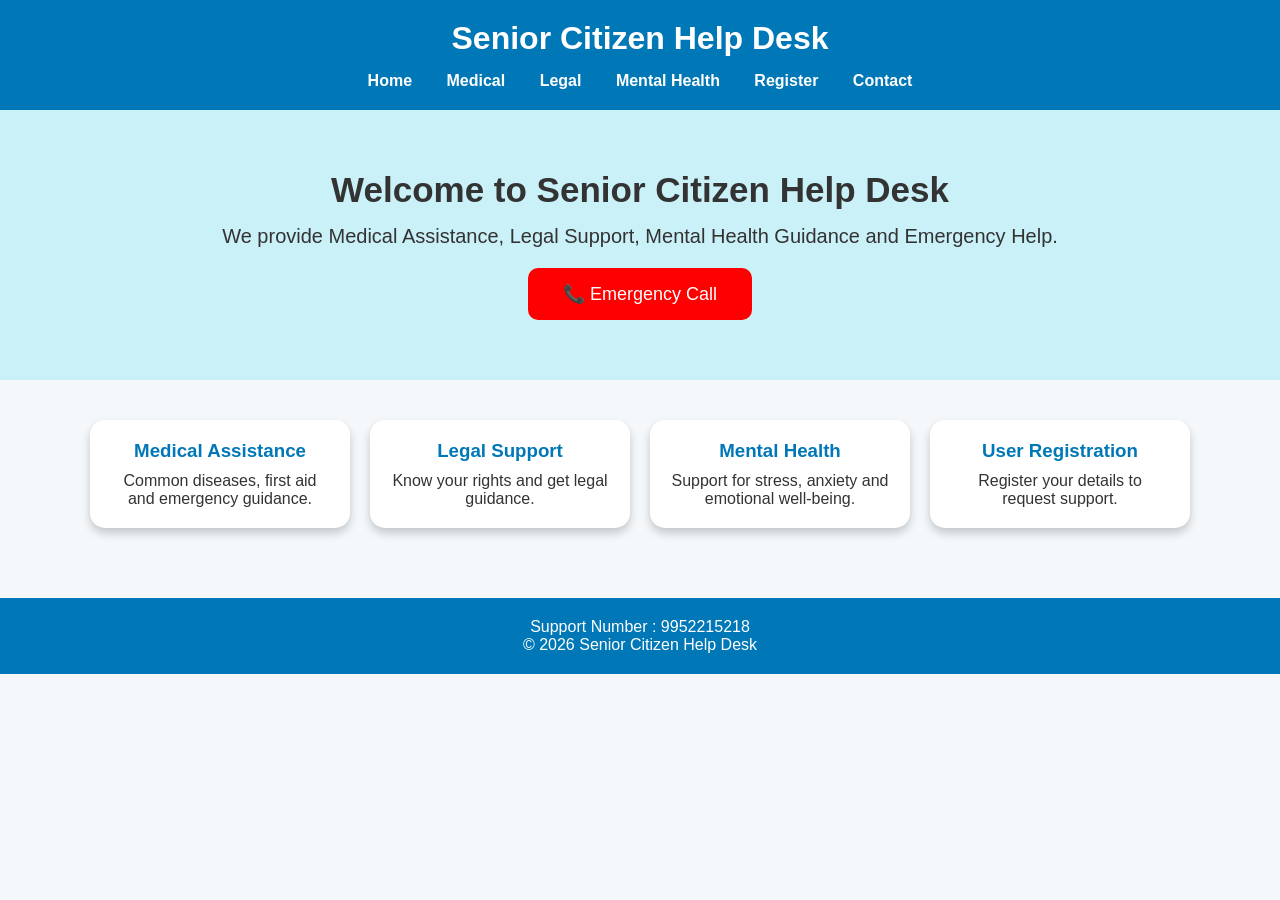
<file: Senior citizenship/index.html>
<!DOCTYPE html>
<html lang="en">
<head>
<meta charset="UTF-8">
<meta name="viewport" content="width=device-width, initial-scale=1.0">
<title>Senior Citizen Help Desk</title>
<link rel="stylesheet" href="style.css">
</head>

<body>

<header>
    <h1>Senior Citizen Help Desk</h1>

    <nav>
        <a href="index.html">Home</a>
        <a href="medical.html">Medical</a>
        <a href="legal.html">Legal</a>
        <a href="mental.html">Mental Health</a>
        <a href="register.html">Register</a>
        <a href="contact.html">Contact</a>
    </nav>
</header>

<section class="hero">
    <h2>Welcome to Senior Citizen Help Desk</h2>

    <p>
        We provide Medical Assistance, Legal Support,
        Mental Health Guidance and Emergency Help.
    </p>

   <button onclick="emergencyCall()">
📞 Emergency Call
</button>
    
</section>

<section class="services">

<div class="card">
<h3>Medical Assistance</h3>
<p>Common diseases, first aid and emergency guidance.</p>
</div>

<div class="card">
<h3>Legal Support</h3>
<p>Know your rights and get legal guidance.</p>
</div>

<div class="card">
<h3>Mental Health</h3>
<p>Support for stress, anxiety and emotional well-being.</p>
</div>

<div class="card">
<h3>User Registration</h3>
<p>Register your details to request support.</p>
</div>

</section>

<footer>
<p>Support Number : 9952215218</p>
<p>© 2026 Senior Citizen Help Desk</p>
</footer>

</body>
</html>
</file>
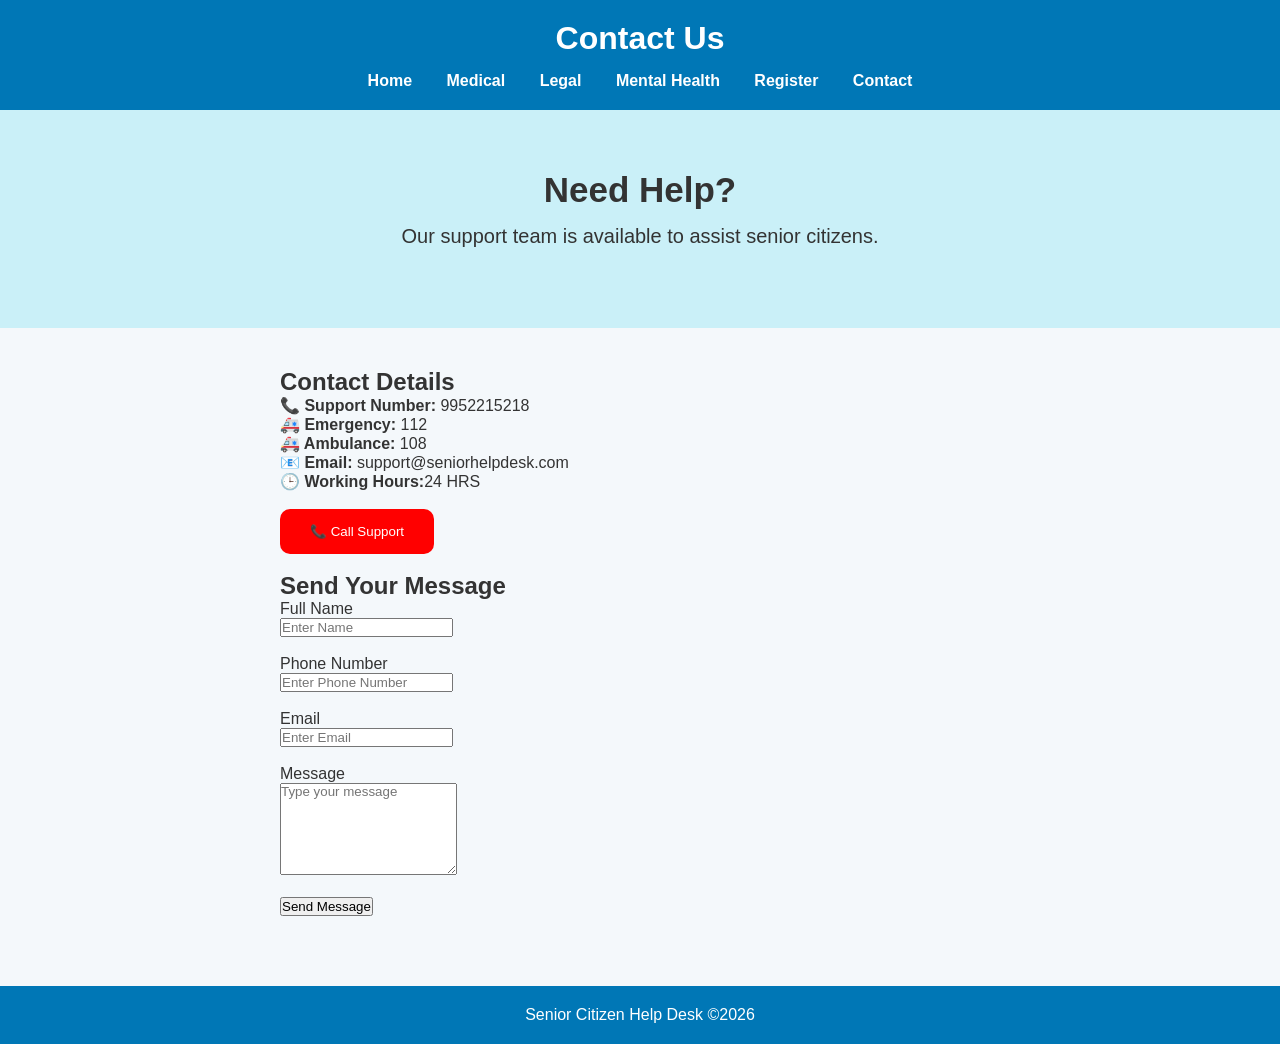
<file: Senior citizenship/contact.html>
<!DOCTYPE html>
<html lang="en">
<head>
<meta charset="UTF-8">
<meta name="viewport" content="width=device-width, initial-scale=1.0">
<title>Contact Us</title>
<link rel="stylesheet" href="style.css">
</head>

<body>

<header>

<h1>Contact Us</h1>

<nav>
<a href="index.html">Home</a>
<a href="medical.html">Medical</a>
<a href="legal.html">Legal</a>
<a href="mental.html">Mental Health</a>
<a href="register.html">Register</a>
<a href="contact.html">Contact</a>
</nav>

</header>

<section class="hero">

<h2>Need Help?</h2>

<p>Our support team is available to assist senior citizens.</p>

</section>

<section style="max-width:800px; margin:auto; padding:40px;">

<h2>Contact Details</h2>

<p><b>📞 Support Number:</b> 9952215218</p>

<p><b>🚑 Emergency:</b> 112</p>

<p><b>🚑 Ambulance:</b> 108</p>

<p><b>📧 Email:</b> support@seniorhelpdesk.com</p>

<p><b>🕒 Working Hours:</b>24 HRS</p>

<br>

<a href="tel:+919952215218">
<button style="padding:15px 30px;background:red;color:white;border:none;border-radius:10px;">
📞 Call Support
</button>
</a>

<br><br>

<h2>Send Your Message</h2>

<form>

<label>Full Name</label><br>
<input type="text" placeholder="Enter Name" required><br><br>

<label>Phone Number</label><br>
<input type="tel" placeholder="Enter Phone Number" required><br><br>

<label>Email</label><br>
<input type="email" placeholder="Enter Email"><br><br>

<label>Message</label><br>
<textarea rows="6" placeholder="Type your message"></textarea><br><br>

<button type="submit">Send Message</button>

</form>

</section>

<footer>

<p>Senior Citizen Help Desk ©2026</p>

</footer>
<script>
document.querySelector("form").addEventListener("submit", async function(e) {
    e.preventDefault();

    const formData = new FormData(this);

    const data = {
        fullName: formData.get("fullName"),
        phone: formData.get("phone"),
        email: formData.get("email"),
        message: formData.get("message")
    };

    try {
        const response = await fetch(
            "http://localhost:5000/api/contact",
            {
                method: "POST",
                headers: {
                    "Content-Type": "application/json"
                },
                body: JSON.stringify(data)
            }
        );

        const result = await response.json();

        if (result.success) {
            alert("Message sent successfully!");
            this.reset();
        } else {
            alert(result.message);
        }

    } catch (error) {
        console.error(error);
        alert("Cannot connect to server.");
    }
});
</script>
</body>
</html>
</file>
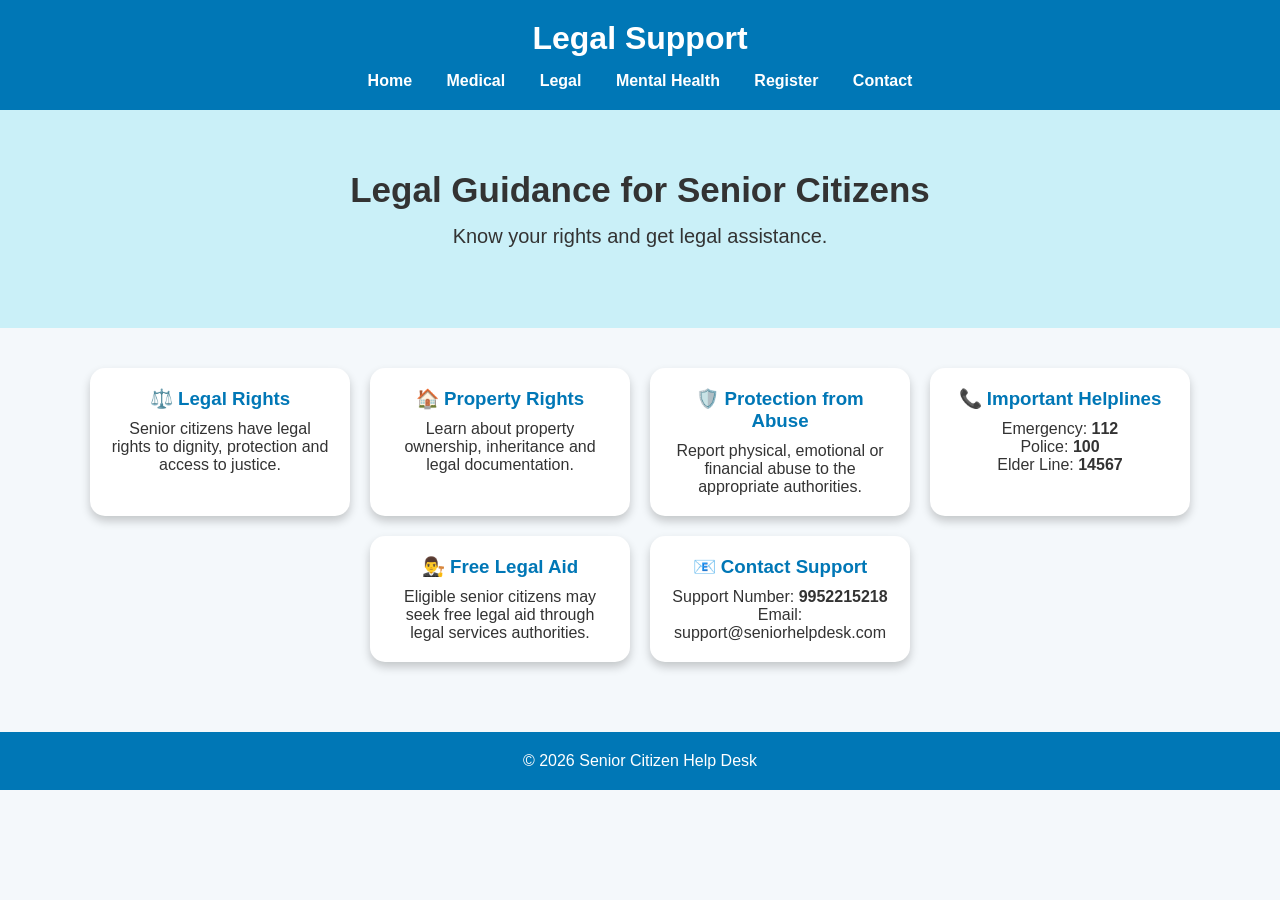
<file: Senior citizenship/legal.html>
<!DOCTYPE html>
<html lang="en">
<head>
<meta charset="UTF-8">
<meta name="viewport" content="width=device-width, initial-scale=1.0">
<title>Legal Support</title>
<link rel="stylesheet" href="style.css">
</head>

<body>

<header>
<h1>Legal Support</h1>

<nav>
<a href="index.html">Home</a>
<a href="medical.html">Medical</a>
<a href="legal.html">Legal</a>
<a href="mental.html">Mental Health</a>
<a href="register.html">Register</a>
<a href="contact.html">Contact</a>
</nav>

</header>

<section class="hero">
<h2>Legal Guidance for Senior Citizens</h2>
<p>Know your rights and get legal assistance.</p>
</section>

<section class="services">

<div class="card">
<h3>⚖️ Legal Rights</h3>
<p>Senior citizens have legal rights to dignity, protection and access to justice.</p>
</div>

<div class="card">
<h3>🏠 Property Rights</h3>
<p>Learn about property ownership, inheritance and legal documentation.</p>
</div>

<div class="card">
<h3>🛡️ Protection from Abuse</h3>
<p>Report physical, emotional or financial abuse to the appropriate authorities.</p>
</div>

<div class="card">
<h3>📞 Important Helplines</h3>
<p>Emergency: <b>112</b></p>
<p>Police: <b>100</b></p>
<p>Elder Line: <b>14567</b></p>
</div>

<div class="card">
<h3>👨‍⚖️ Free Legal Aid</h3>
<p>Eligible senior citizens may seek free legal aid through legal services authorities.</p>
</div>

<div class="card">
<h3>📧 Contact Support</h3>
<p>Support Number: <b>9952215218</b></p>
<p>Email: support@seniorhelpdesk.com</p>
</div>

</section>

<footer>
<p>© 2026 Senior Citizen Help Desk</p>
</footer>

</body>
</html>
</file>
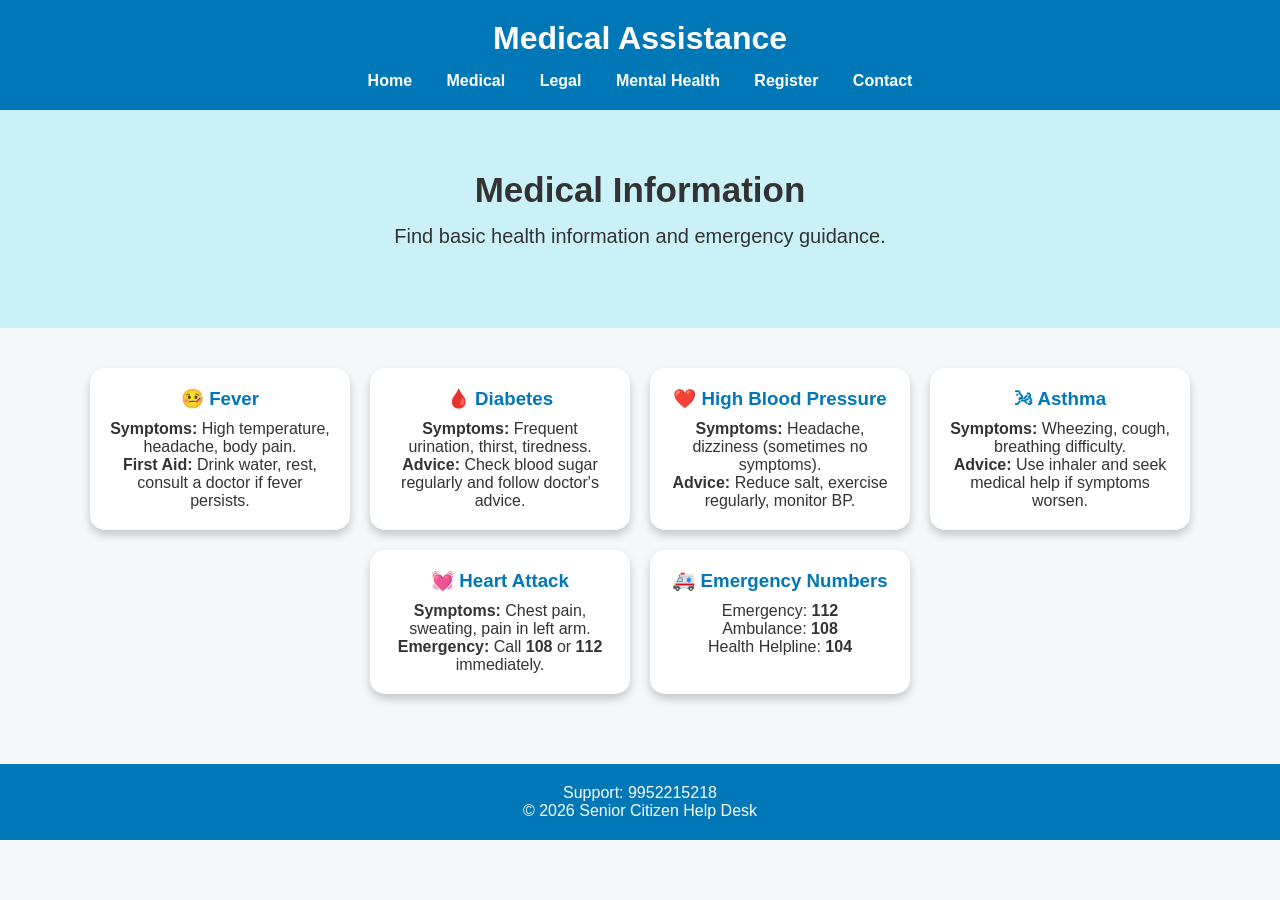
<file: Senior citizenship/medical.html>
<!DOCTYPE html>
<html lang="en">
<head>
<meta charset="UTF-8">
<meta name="viewport" content="width=device-width, initial-scale=1.0">
<title>Medical Assistance</title>
<link rel="stylesheet" href="style.css">
</head>

<body>

<header>
<h1>Medical Assistance</h1>

<nav>
<a href="index.html">Home</a>
<a href="medical.html">Medical</a>
<a href="legal.html">Legal</a>
<a href="mental.html">Mental Health</a>
<a href="register.html">Register</a>
<a href="contact.html">Contact</a>
</nav>

</header>

<section class="hero">
<h2>Medical Information</h2>
<p>Find basic health information and emergency guidance.</p>
</section>

<section class="services">

<div class="card">
<h3>🤒 Fever</h3>
<p><b>Symptoms:</b> High temperature, headache, body pain.</p>
<p><b>First Aid:</b> Drink water, rest, consult a doctor if fever persists.</p>
</div>

<div class="card">
<h3>🩸 Diabetes</h3>
<p><b>Symptoms:</b> Frequent urination, thirst, tiredness.</p>
<p><b>Advice:</b> Check blood sugar regularly and follow doctor's advice.</p>
</div>

<div class="card">
<h3>❤️ High Blood Pressure</h3>
<p><b>Symptoms:</b> Headache, dizziness (sometimes no symptoms).</p>
<p><b>Advice:</b> Reduce salt, exercise regularly, monitor BP.</p>
</div>

<div class="card">
<h3>🌬 Asthma</h3>
<p><b>Symptoms:</b> Wheezing, cough, breathing difficulty.</p>
<p><b>Advice:</b> Use inhaler and seek medical help if symptoms worsen.</p>
</div>

<div class="card">
<h3>💓 Heart Attack</h3>
<p><b>Symptoms:</b> Chest pain, sweating, pain in left arm.</p>
<p><b>Emergency:</b> Call <b>108</b> or <b>112</b> immediately.</p>
</div>

<div class="card">
<h3>🚑 Emergency Numbers</h3>
<p>Emergency: <b>112</b></p>
<p>Ambulance: <b>108</b></p>
<p>Health Helpline: <b>104</b></p>
</div>

</section>

<footer>
<p>Support: 9952215218</p>
<p>© 2026 Senior Citizen Help Desk</p>
</footer>

</body>
</html>
</file>
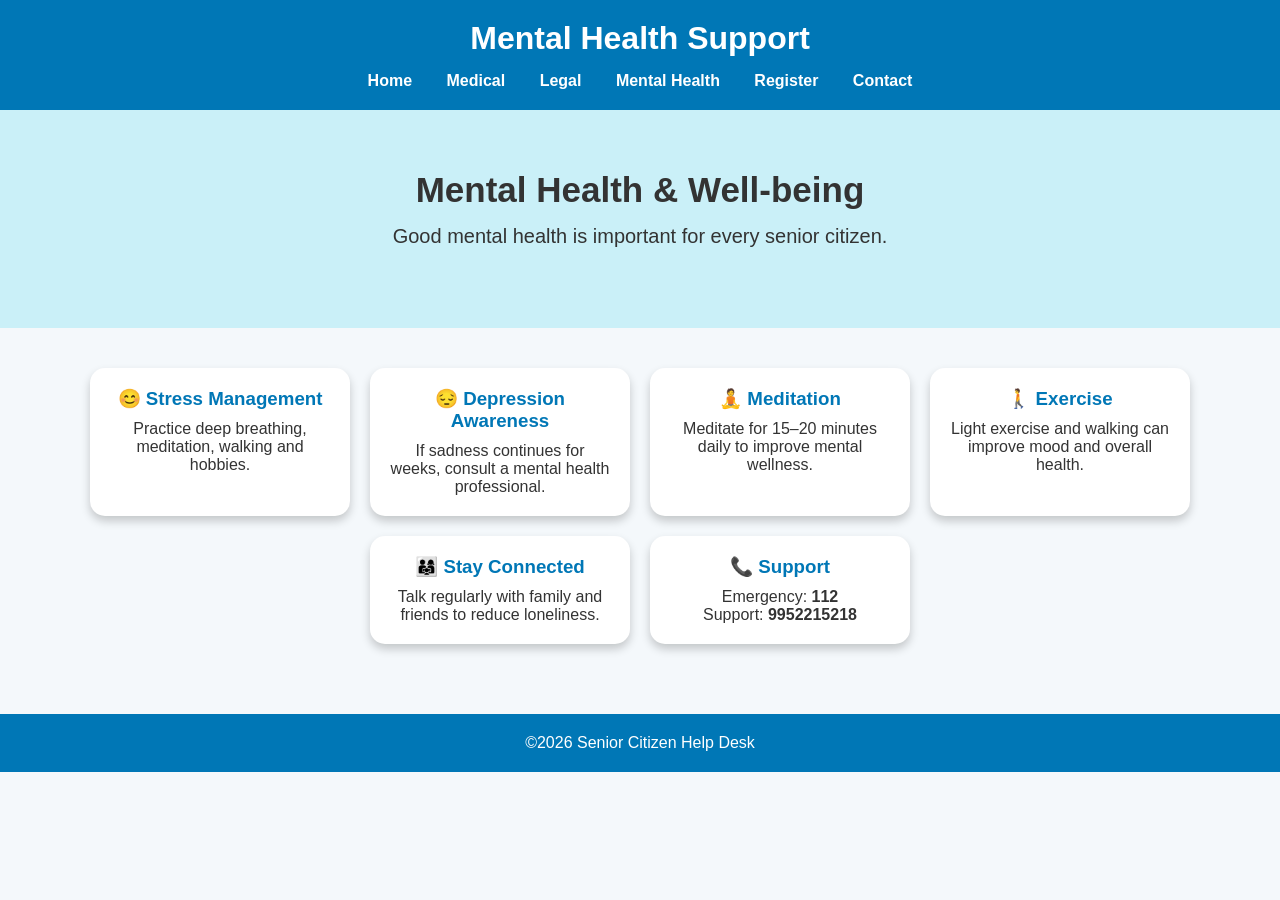
<file: Senior citizenship/mental.html>
<!DOCTYPE html>
<html lang="en">
<head>
<meta charset="UTF-8">
<meta name="viewport" content="width=device-width, initial-scale=1.0">
<title>Mental Health Support</title>
<link rel="stylesheet" href="style.css">
</head>

<body>

<header>
<h1>Mental Health Support</h1>

<nav>
<a href="index.html">Home</a>
<a href="medical.html">Medical</a>
<a href="legal.html">Legal</a>
<a href="mental.html">Mental Health</a>
<a href="register.html">Register</a>
<a href="contact.html">Contact</a>
</nav>

</header>

<section class="hero">

<h2>Mental Health & Well-being</h2>

<p>
Good mental health is important for every senior citizen.
</p>

</section>

<section class="services">

<div class="card">
<h3>😊 Stress Management</h3>
<p>
Practice deep breathing, meditation, walking and hobbies.
</p>
</div>

<div class="card">
<h3>😔 Depression Awareness</h3>
<p>
If sadness continues for weeks, consult a mental health professional.
</p>
</div>

<div class="card">
<h3>🧘 Meditation</h3>
<p>
Meditate for 15–20 minutes daily to improve mental wellness.
</p>
</div>

<div class="card">
<h3>🚶 Exercise</h3>
<p>
Light exercise and walking can improve mood and overall health.
</p>
</div>

<div class="card">
<h3>👨‍👩‍👧 Stay Connected</h3>
<p>
Talk regularly with family and friends to reduce loneliness.
</p>
</div>

<div class="card">
<h3>📞 Support</h3>
<p>Emergency: <b>112</b></p>
<p>Support: <b>9952215218</b></p>
</div>

</section>

<footer>

<p>©2026 Senior Citizen Help Desk</p>

</footer>

</body>
</html>
</file>
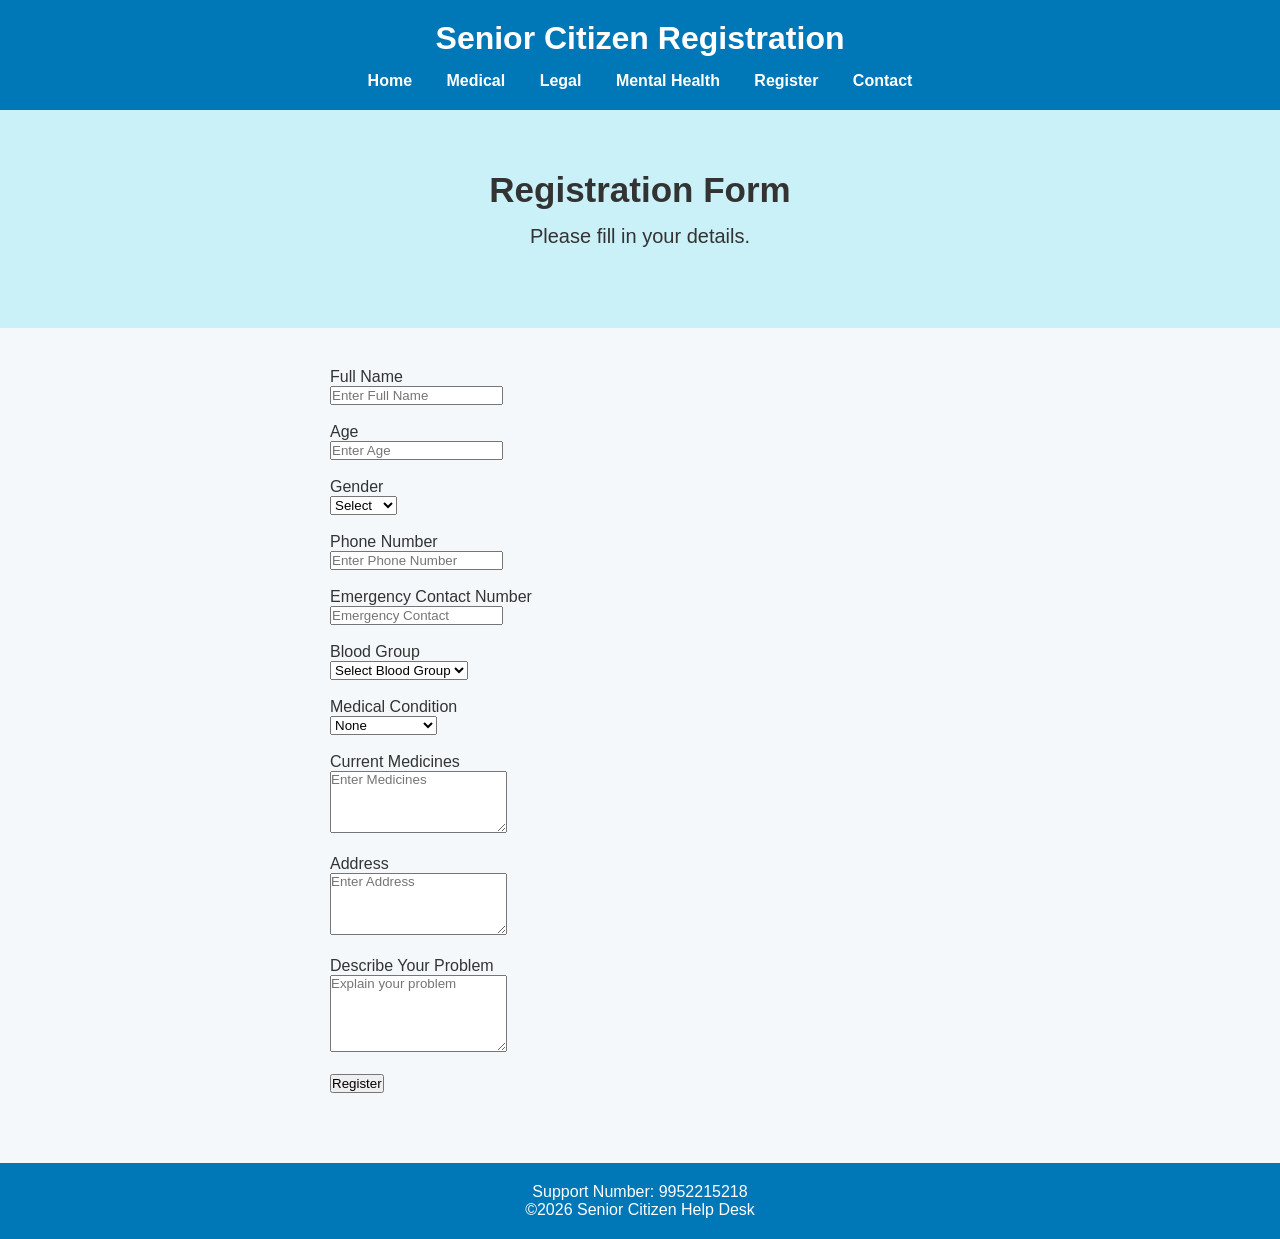
<file: Senior citizenship/register.html>
<!DOCTYPE html>
<html lang="en">
<head>
<meta charset="UTF-8">
<meta name="viewport" content="width=device-width, initial-scale=1.0">
<title>User Registration</title>
<link rel="stylesheet" href="style.css">
</head>

<body>

<header>

<h1>Senior Citizen Registration</h1>

<nav>
<a href="index.html">Home</a>
<a href="medical.html">Medical</a>
<a href="legal.html">Legal</a>
<a href="mental.html">Mental Health</a>
<a href="register.html">Register</a>
<a href="contact.html">Contact</a>
</nav>

</header>

<section class="hero">

<h2>Registration Form</h2>

<p>Please fill in your details.</p>

</section>

<section style="padding:40px; max-width:700px; margin:auto;">

<form>

<label>Full Name</label><br>
<input type="text" placeholder="Enter Full Name" required><br><br>

<label>Age</label><br>
<input type="number" placeholder="Enter Age" required><br><br>

<label>Gender</label><br>

<select required>
<option>Select</option>
<option>Male</option>
<option>Female</option>
<option>Other</option>
</select><br><br>

<label>Phone Number</label><br>
<input type="tel" placeholder="Enter Phone Number" required><br><br>

<label>Emergency Contact Number</label><br>
<input type="tel" placeholder="Emergency Contact"><br><br>

<label>Blood Group</label><br>

<select>
<option>Select Blood Group</option>
<option>A+</option>
<option>A-</option>
<option>B+</option>
<option>B-</option>
<option>AB+</option>
<option>AB-</option>
<option>O+</option>
<option>O-</option>
</select><br><br>

<label>Medical Condition</label><br>

<select>
<option>None</option>
<option>Diabetes</option>
<option>Hypertension</option>
<option>Asthma</option>
<option>Heart Disease</option>
<option>Arthritis</option>
<option>Other</option>
</select><br><br>

<label>Current Medicines</label><br>
<textarea rows="4" placeholder="Enter Medicines"></textarea><br><br>

<label>Address</label><br>
<textarea rows="4" placeholder="Enter Address"></textarea><br><br>

<label>Describe Your Problem</label><br>
<textarea rows="5" placeholder="Explain your problem"></textarea><br><br>

<button type="submit">Register</button>

</form>

</section>

<footer>

<p>Support Number: 9952215218</p>

<p>©2026 Senior Citizen Help Desk</p>

</footer>
<script>
document.querySelector("form").addEventListener("submit", async function(e) {
    e.preventDefault();

    const formData = new FormData(this);

    const data = {
        fullName: formData.get("fullName"),
        age: formData.get("age"),
        gender: formData.get("gender"),
        phone: formData.get("phone"),
        emergencyContact: formData.get("emergencyContact"),
        bloodGroup: formData.get("bloodGroup"),
        medicalCondition: formData.get("medicalCondition"),
        currentMedicines: formData.get("currentMedicines"),
        address: formData.get("address"),
        problem: formData.get("problem")
    };

    try {
        const response = await fetch(
            "http://localhost:5000/api/users/register",
            {
                method: "POST",
                headers: {
                    "Content-Type": "application/json"
                },
                body: JSON.stringify(data)
            }
        );

        const result = await response.json();

        if (result.success) {
            alert("Registration Successful!");
            this.reset();
        } else {
            alert(result.message);
        }

    } catch (error) {
        console.error(error);
        alert("Cannot connect to server. Please start the backend.");
    }
});
</script>
</body>
</html>
</file>
<file: Senior citizenship/style.css>
*{
    margin:0;
    padding:0;
    box-sizing:border-box;
    font-family:Arial,sans-serif;
}

body{
    background:#f4f8fb;
    color:#333;
}

header{
    background:#0077b6;
    color:white;
    padding:20px;
    text-align:center;
}

nav{
    margin-top:15px;
}

nav a{
    color:white;
    text-decoration:none;
    margin:0 15px;
    font-weight:bold;
}

nav a:hover{
    color:yellow;
}

.hero{
    text-align:center;
    padding:60px 20px;
    background:#caf0f8;
}

.hero h2{
    font-size:35px;
    margin-bottom:15px;
}

.hero p{
    font-size:20px;
    margin-bottom:20px;
}

.hero button{
    background:red;
    color:white;
    border:none;
    padding:15px 35px;
    border-radius:10px;
    font-size:18px;
    cursor:pointer;
}

.hero button:hover{
    background:darkred;
}

.services{
    display:flex;
    justify-content:center;
    flex-wrap:wrap;
    gap:20px;
    padding:40px;
}

.card{
    background:white;
    width:260px;
    padding:20px;
    border-radius:15px;
    box-shadow:0 5px 10px rgba(0,0,0,0.2);
    text-align:center;
    transition:0.3s;
}

.card:hover{
    transform:scale(1.05);
}

.card h3{
    color:#0077b6;
    margin-bottom:10px;
}

.card p{
    font-size:16px;
}

footer{
    background:#0077b6;
    color:white;
    text-align:center;
    padding:20px;
    margin-top:30px;
}

@media(max-width:768px){

nav a{
display:block;
margin:10px 0;
}

.hero h2{
font-size:28px;
}

.services{
flex-direction:column;
align-items:center;
}

.card{
width:90%;
}

}
</file>
